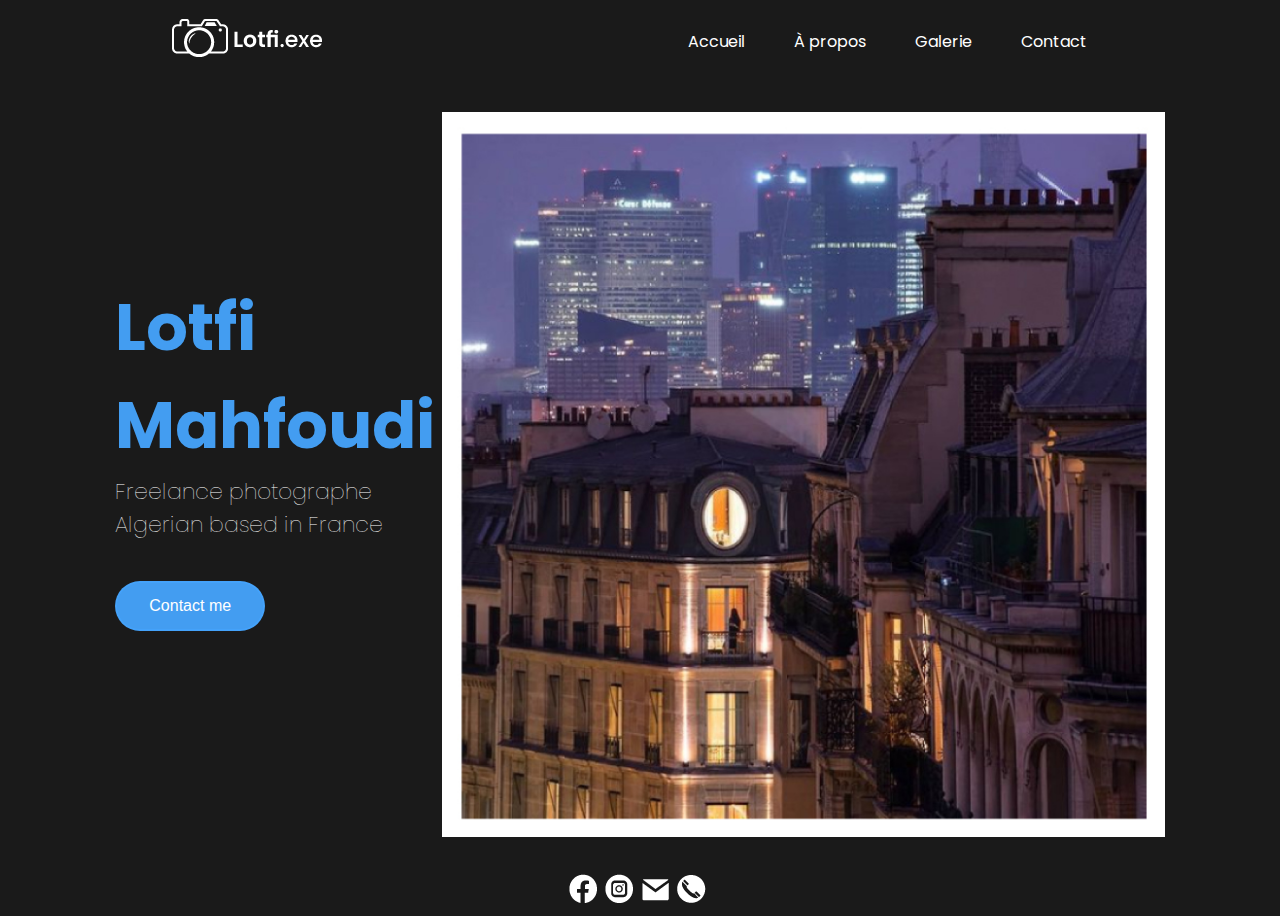
<file: index.html>
<!DOCTYPE html>
<html lang="fr">
<head>
    <meta charset="UTF-8">
    <meta http-equiv="X-UA-Compatible" content="IE=edge">
    <meta name="author" content="Hakim Mahfoudi">
    <meta name="viewport" content="width=device-width, initial-scale=1.0">
    <link
    href="https://fonts.googleapis.com/css?family=Poppins:400,500&display=swap"
    rel="stylesheet"/>
    <link rel="shortcut icon" href="fav.png" type="image/png" />
        <meta name="Keywords" content="Photographe,photo,photoshoot,mariage,
        photographe mariage,paris,shooting,shooting photo,mannquine,
        modele,modele photo,Web development,soiree,">
    <link rel="stylesheet" href="home.css">
    <title>Photographe Lotfi Mahfoudi</title>
</head>
<body>
    <nav>
        <div class="logo">
            <a href="index.html" id="logoa">
                <img src="logo.png"  alt="logo lotfi photographe" > </a>
        </div>
        <ul class="nav-links">
             <li><a href="index.html">Accueil</a></li>
             <li><a href="#">À propos</a></li>
             <li><a href="#">Galerie</a></li>
             <li><a href="contact.html">Contact</a></li>
        </ul>
        <div class="burger">
            <div class="line1"></div>
            <div class="line2"></div>
            <div class="line3"></div>
        </div>
    </nav>
   
    <main>
        <section class="presentation">
            <div class="introuduction">
                <div class="intro-text">
                    <h1>Lotfi<br>Mahfoudi</h1>
                    <p>Freelance photographe <br> 
                        Algerian based in France</p>
                </div>
                <div class="cta">
                    <form method="get" action="./contact.html">
                        <button type="submit" id="cta-add">Contact me</button>
                    </form> 
                </div>
            </div>

            <div class="cover">
                <img  src="Parisimg.jpg" alt="Photo paris"> 
            </div>
        </section>
 
        <div class="resau">
            <div class="reseau">
            <span>
              <a id="fb" href="https://www.facebook.com/lotfi.abderrahmane.165" target="_blank" ></a>
            </span>
            <span>
               <a  id="ig" href="https://www.instagram.com/lotfi.exe/" target="_blank"></a>
            </span>
            <span>
                <a id="mail" href="mailto:zakimoliver@gmail.com"></a>
            </span>
            <span>
                <a id="call" href="tel;+213796006826"></a> </span>
            </div>
            
        </div>
  

    <script src="app.js"></script>
</body>
</html>
</file>
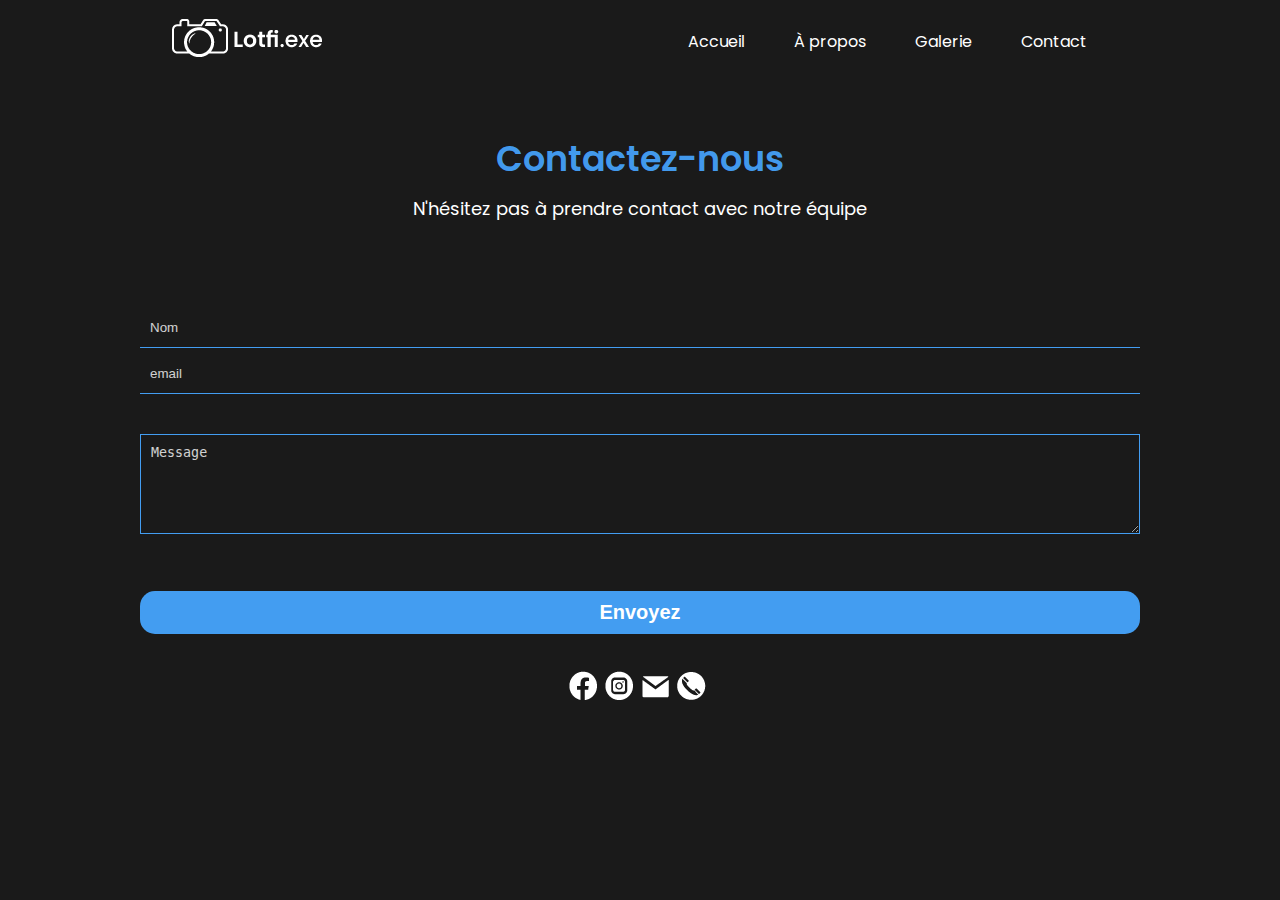
<file: contact.html>
<!DOCTYPE html>
<html lang="fr">
<head>
    <meta charset="UTF-8">
    <meta http-equiv="X-UA-Compatible" content="IE=edge">
    <meta name="author" content="Hakim Mahfoudi">
    <meta name="viewport" content="width=device-width, initial-scale=1.0">
    <link
    href="https://fonts.googleapis.com/css?family=Poppins:400,500&display=swap"
    rel="stylesheet"/>
    <link rel="shortcut icon" href="fav.png" type="image/png" />
        <meta name="Keywords" content="Photographe,photo,photoshoot,mariage,
        photographe mariage,paris,shooting,shooting photo,mannquine,
        modele,modele photo,Web development,soiree,">
            <link rel="stylesheet" href="stylee.css">
    <title>Contact us </title>
</head>
<body>
    <nav>
        <div class="logo">
            <a href="index.html" id="logoa">
                <img src="logo.png"  alt="logo lotfi photographe" > </a>
        </div>
        <ul class="nav-links">
             <li><a href="index.html">Accueil</a></li>
             <li><a href="#">À propos</a></li>
             <li><a href="#">Galerie</a></li>
             <li><a href="contact.html">Contact</a></li>
        </ul>
        <div class="burger">
            <div class="line1"></div>
            <div class="line2"></div>
            <div class="line3"></div>
        </div>
    </nav>
   
    <div class="Contact">
        <h1 class="title">Contactez-nous</h1>
        <p id="Paragraphe">N'hésitez pas à prendre contact avec notre équipe</p>
    </div>
      
        <form method="post" action="treaitement.php">
            <p>
                <label for="pseudo"></label>
                <input type="text" name="nom" class="input"placeholder="Nom" id="name" >
            </p>
            <p>
                 <label for="email"></label>
                 <input type="email" name="email" class="input"placeholder="email" id="email" >
                </p>
            <p>
                <textarea  placeholder="Message" id="message"></textarea>
            </p>    
           
            <input type="submit" value="Envoyez" class="sub" />
        </form>

        <div class="resau">
            <div class="reseau">
            <span>
                <a id="fb" href="https://www.facebook.com/lotfi.abderrahmane.165" target="_blank" ></a>
            </span>
            <span>
               <a  id="ig" href="https://www.instagram.com/lotfi.exe/" target="_blank"></a>
            </span>
            <span>
                <a id="mail" href="mailto:zakimoliver@gmail.com"></a>
            </span>
            <span>
                <a id="call" href="tel;+213796006826"></a> </span>
            </div>
            
        </div>

    <script src="app.js"></script>
</body>
</html>
</file>
<file: home.css>
* {
    margin: 0px;
    padding: 0px;
    box-sizing: border-box;
}

body {
    font-family: 'poppins', sans-serif;
    background: #1a1a1a;
   
   
}

nav{
    display: flex;
    justify-content: space-around;
    align-items: center;
    min-height: 8vh;
    background-color: transparent;
    padding-top: 10px;
}
.nav-links {
    justify-content: space-around;
    display: flex;
    width: 35%;
}
.nav-links li {
    list-style: none;
}
a {
    color: #ffffff;
    text-decoration: none;
    
}
a:hover {
    color: #b6b6b6f5;

}
    .burger{
        display: none;
        cursor: pointer
}
.burger div {
    width: 24px;
    height: 3px;
    background-color: #c5c5c5;
    margin: 5px;
    
}
.presentation {
    display:flex;
    width: 82%;
    margin: auto;
    min-height: 80vh;
    align-items: center;
}
.introuduction{
    flex: 1;
}

.intro-text h1 {
    font-size: 65px;
    font-weight: bold;
    color: #45a2faf5;
    animation: drop 1.2s ease;
}

.intro-text p {
    
    font-size: 22px;
    color: #ffffff;
    font-weight: lighter;
    opacity: 1;
}
.cta {
    padding: 40px 0px 0px 0px ;
}
#cta-add {
    border: 2px solid #45a2faf5;
    border-radius: 25px;
    background: #45a2faf5;
    color: #fff;
    width: 150px;
    height: 50px;
    cursor: pointer;
    font-size: 16px;
    outline: none;
    transform: scale(1);
    transition-duration: 0.6s;
    
    
}
#cta-add:hover{
   
    box-shadow: 0px 10px 14px -6px  #45a2faf5;
    transform: scale(1.12);
    
}

.cover {
    flex: 1;
    display: flex;
    justify-content: center;
    height: 85vh;
    padding-top: 40px;
    
}

.cover img {
    height: 100%;
    animation: drop 1.2s ease;
    cursor: pointer; 
    transform: scale(1);
    transition-duration: 0.8s;
    
}

.cover img:hover {
    transform: scale(1.03);
    box-shadow: 2px 0px 8px 4px #fffffff5;

}
@keyframes drop {
    0% {
        opacity: 0;
        transform: translateY(-80%);
    }
    100% {
        opacity: 1;
        transform: translateY(0px);
    }
}

.resau {
    display: flex;
    justify-content: space-around;
    text-align: start;
    padding: 10px;
    margin-top: 20px;
  
}


#fb {
        content: url(fb.png);
        width: 32px;
        height: 32px;
        position: relative;
        left: -3px;
        top: 5px; }
      
#ig
{
    content: url(Ig.png);
    width: 32px;
    height: 32px;
    position: relative;
    left: -3px;
    top: 5px; }

    #call
{
    content: url(call.png);
    width: 32px;
    height: 32px;
    position: relative;
    left: -3px;
    top: 5px; }

    #mail
    {
        content: url(email.png);
        width: 32px;
        height: 32px;
        position: relative;
        left: -3px;
        top: 5px; }

@media screen and (max-width: 1024px) {
    
	
	.introuduction {
		margin-top: 5vh;
		
	}
	.intro-text h1 {
		font-size: 50px;
        z-index: -1;
	}
	.intro-text p {
		font-size: 22px;
        z-index: -1;
	}

	.cover img {
		height: 70%;
	}
	
    .nav-links {
        width: 60%;
    }
}

@media screen and (max-width: 760px) {
    body{
        overflow-x: hidden;
    }
    .presentation {
		flex-direction: column;
        
	}
    
    .intro-text h1 {
		font-size: 35px;
       
	}
	.intro-text p {
		font-size: 18px;
      
	}

    .introuduction {
		margin-top: 5vh;
        text-align: center;
    }
    .cover img {
		height: 77%;
         
	}
    .resau {
        text-align: center;
        align-items: center;
    }
    
    .nav-links{
        position: absolute;
        right: 0px;
        height: 92vh;
        top: 8vh;
        background: #1a1a1a;
        display: flex;
        flex-direction: column;
        align-items: center;
        width: 50%;
        transform: translateX(100%);
        transition: transform 0.5s ease-in; 
    z-index: 2000; }
        .nav-links li {
            opacity: 1;
        }
        .burger {
            display: block;
        }
}
        
.nav-active{
    transform: translateX(0%);
}


@keyframes navLinkFade {
    from{
        opacity: 0;
        transform: translateX(50px);
    }
    to{
        opacity: 1;
        transform: translateX(0px);
    }
}
</file>
<file: stylee.css>
* {
    margin: 0px;
    padding: 0px;
    box-sizing: border-box;
}

body {
    font-family: 'poppins', sans-serif;
    background: #1a1a1a;
}

nav{
    display: flex;
    justify-content: space-around;
    align-items: center;
    min-height: 8vh;
    background-color: transparent;
    padding-top: 10px;
}
.logo {
    font-size: 20px;
    font-weight: 500px;

}

.nav-links {
    justify-content: space-around;
    display: flex;
    width: 35%;
}
.nav-links li {
    list-style: none;
}
a {
    color: #ffffff;
    text-decoration: none;
}
a:hover {
    color: #b6b6b6f5;

}

.burger{
    display: none;
    cursor: pointer
}
.burger div {
width: 24px;
height: 3px;
background-color: #c5c5c5;
margin: 5px;

}
.Contact
{
    text-align: center;
    padding-top: 60px;
   
}
h1
{
    color: #45a2faf5;
    font-weight: 600;
    font-size: 35px;
 }
#Paragraphe
{
    padding: 10px 0px 80px 0px;
    color: #ffffff;
    font-size: 18px;
}

/* formulair */
form
{
    text-align: center;
    align-items: center;
    flex-direction: column;
    justify-content: space-between;
    
    
}
.input 
{
    width: 1000px;
    padding-block-end: 20px;
    height: 45px;
    padding-left: 10px;
    background-color: transparent;
    border: none;
    border-bottom: 1px solid #45a2faf5;
    outline: none;   
}
.input::-webkit-input-placeholder {
    color:    rgb(255, 255, 255);
    opacity: 0.8;
}
#email, #name, #message {
    padding-top: 25px;
    color: #ffffff;
}

#message
{
    width: 1000px;
    height: 100px;
    padding-left: 10px;
    padding-top: 10px;
    background-color: transparent;
    margin-top: 40px;
    border-color: #45a2faf5;
    outline: none;
}
#message::-webkit-input-placeholder {
    color:    rgb(255, 255, 255);
    opacity: 0.8;
}
.sub
{
    background-color: #45a2faf5;
    border-radius: 15px;
    color: #ffffff;
    border: none;
    width: 1000px;
    height: 43px;
    text-align: center;
    font-size: 20px;
    font-weight: 600;
    cursor: pointer;
    margin-top: 50px;
    outline: none;
    transform: scale(1);
}
.sub:hover {
    transform: scale(1.02);
    background-color: #1f92fdf5;
}

.resau {
    display: flex;
    justify-content: space-around;
    text-align: start;
    padding: 10px;
    margin-top: 20px;
    
}
#fb {
    content: url(fb.png);
    width: 32px;
    height: 32px;
    position: relative;
    left: -3px;
    top: 5px; }
  
#ig
{
content: url(Ig.png);
width: 32px;
height: 32px;
position: relative;
left: -3px;
top: 5px; }

#call::before
{
content: url(call.png);
width: 32px;
height: 32px;
position: relative;
left: -3px;
top: 5px; }
#mail::before
{
    content: url(email.png);
    width: 32px;
    height: 32px;
    position: relative;
    left: -3px;
    top: 5px; }


@media screen and (max-width: 1024px) {
    
    .nav-links {
        width: 60%;
    }
    .input, #message, .sub 
    {
        width: 720px;
    }
    
    
}

@media screen and (max-width: 760px) {

    body{
        overflow-x: hidden;
    }
    .resau {
        text-align: center;
        align-items: center;
               
    }
      .nav-links{
        position: absolute;
        right: 0px;
        height: 92vh;
        top: 8vh;
        background: #1a1a1a;
        display: flex;
        flex-direction: column;
        align-items: center;
        width: 50%;
        transform: translateX(100%);
        transition: transform 0.5s ease-in; 
        z-index: 2000; 
    }
       
        .nav-links li {
            opacity: 1;
        }

        .burger {
            display: block;
        }

        .input, #message {

        width: 350px;
}

       .sub {
    width: 300px;
}

}
        
.nav-active{
    transform: translateX(0%);
}


@keyframes navLinkFade {
    from{
        opacity: 0;
        transform: translateX(50px);
    }
    to{
        opacity: 1;
        transform: translateX(0px);
    }
}
</file>
